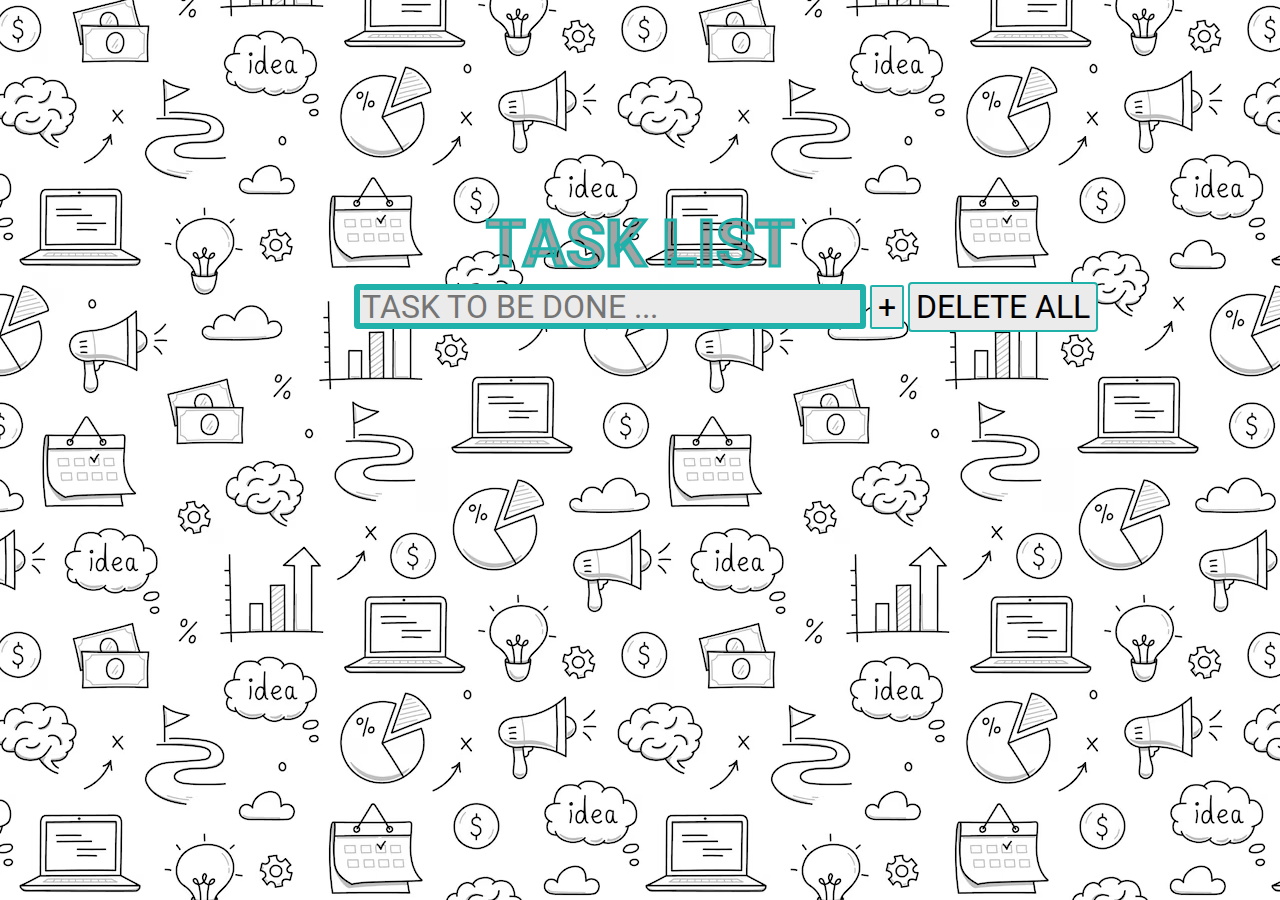
<file: index.html>
<!DOCTYPE html>
<html lang="en">
  <head>
    <meta charset="UTF-8" />
    <meta name="viewport" content="width=device-width, initial-scale=1.0" />
    <title>todoneg</title>
    <link rel="stylesheet" href="index.css" />
    <link rel="preconnect" href="https://fonts.googleapis.com" />
    <link rel="preconnect" href="https://fonts.gstatic.com" crossorigin />
    <link
      href="https://fonts.googleapis.com/css2?family=Inter:ital,opsz,wght@0,14..32,100..900;1,14..32,100..900&family=Montserrat:ital,wght@0,100..900;1,100..900&family=Roboto:ital,wght@0,100;0,300;0,400;0,500;0,700;0,900;1,100;1,300;1,400;1,500;1,700;1,900&display=swap"
      rel="stylesheet"
    />
    <link
      rel="stylesheet"
      href="https://fonts.googleapis.com/css2?family=Material+Symbols+Outlined:opsz,wght,FILL,GRAD@24,400,0,0"
    />
    <link
      rel="stylesheet"
      href="https://fonts.googleapis.com/css2?family=Material+Symbols+Outlined:opsz,wght,FILL,GRAD@24,400,0,0"
    />
  </head>
  <body id="background">
    <h1 id="title">Task list</h1>
    <div>
      <input id="taskwrite" type="text" placeholder="task to be done ..." />

      <button id="addtaskbutton" onclick="addtask()">+</button>
      <button id="deleteall" onclick="deleteAll()">delete all</button>
    </div>
    <section id="background"></section>
    <div id="tasks">
      <input id="check-box" type="checkbox" />
      <button id="delete" onclick="deleteone();">
        <span class="material-symbols-outlined"> delete </span>
      </button>
      <button id="edit" onclick="editone()">
        <span class="material-symbols-outlined">edit</span>
      </button>
    </div>

    <script>
      let tasks = [];
      function render() {
        const output = document.getElementById("tasks");
        output.innerHTML = "";

        for (let i = 0; i < tasks.length; i++) {
          output.innerHTML +=
            '<div id="task1" class="tasks"><input id="check-box" type="checkbox" /><button id="edit" onclick="editone(' +
            i +
            ')"><span id="editicon" class="material-symbols-outlined">edit</span></button><h2 id="text"> ' +
            tasks[i].name +
            '</h2><button id="delete" onclick="deleteone(' +
            i +
            ');"><span class="material-symbols-outlined"> delete </span></button></div>';
        }
        const checkboxes = document.querySelectorAll("#check-box");
        const textElements = document.querySelectorAll("#text");
        checkboxes.forEach((checkbox, index) => {
          checkbox.addEventListener("click", function () {
            const textElement = textElements[index];
            // Toggle the line-through style
            if (checkbox.checked) {
              textElement.style.textDecoration = "line-through";
            } else {
              textElement.style.textDecoration = "none";
            }
          });
        });
      }

      render();
      function addtask() {
        const name = taskwrite.value;
        tasks.push({ name: name, status: "todo" });
        render();
      }

      render();
      function deleteone(index) {
        let array = [];
        for (let i = 0; i < tasks.length; i++) {
          if (i != index) {
            array.push(tasks[i]);
          }
        }
        tasks = array;
        render();
      }
      function deleteAll() {
        tasks = [];
        console.log(tasks);
        render();
      }
      function editone(index) {
        let task1 = document.getElementById("tasks");
        let editname = prompt("editname");
        task1.children[index].children[2].innerText = editname;
      }

      render();
    </script>
  </body>
</html>
</file>
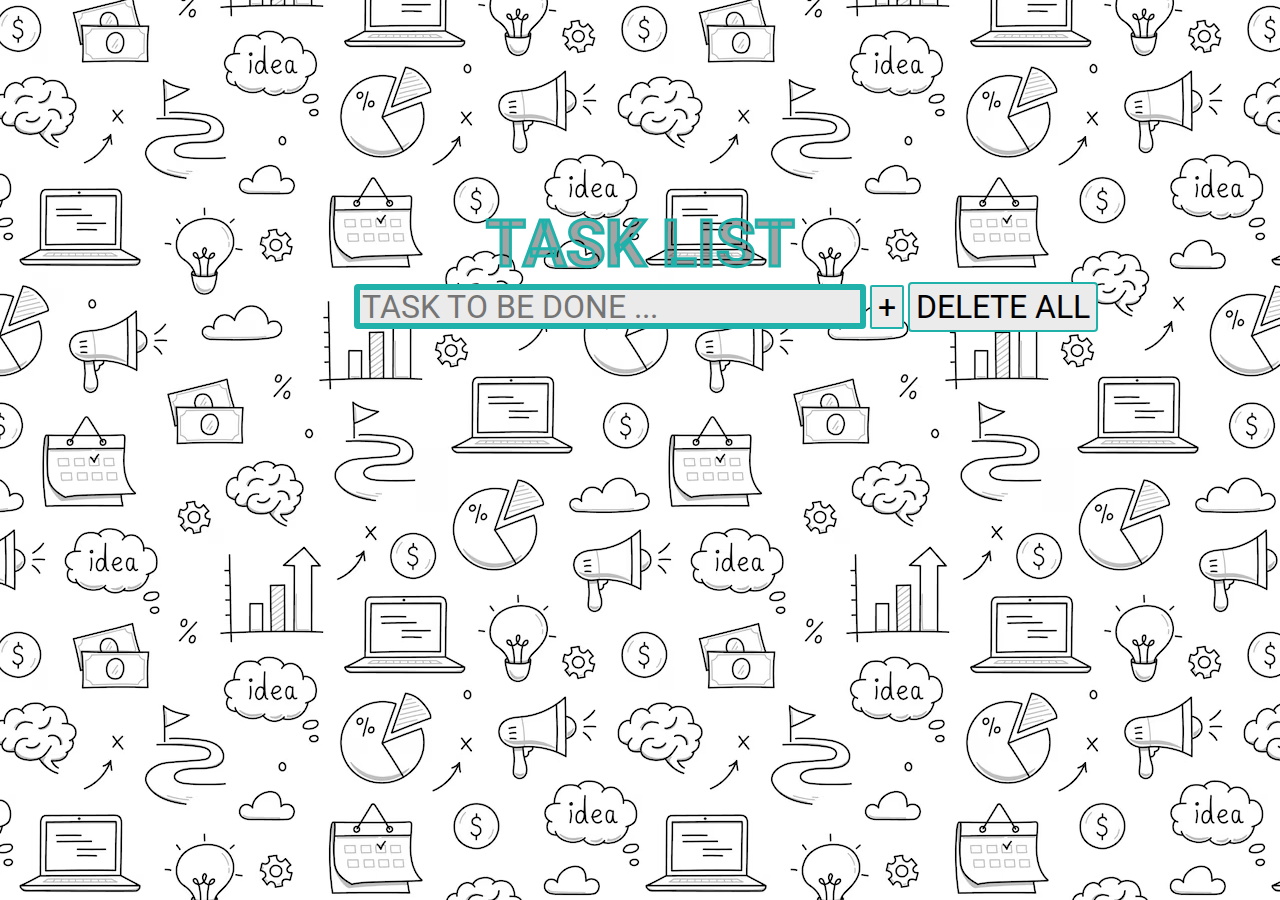
<file: start.html>
<!DOCTYPE html>
<html lang="en">
  <head>
    <meta charset="UTF-8" />
    <meta name="viewport" content="width=device-width, initial-scale=1.0" />
    <title>todoneg</title>
    <link rel="stylesheet" href="index.css" />
    <link rel="preconnect" href="https://fonts.googleapis.com" />
    <link rel="preconnect" href="https://fonts.gstatic.com" crossorigin />
    <link
      href="https://fonts.googleapis.com/css2?family=Inter:ital,opsz,wght@0,14..32,100..900;1,14..32,100..900&family=Montserrat:ital,wght@0,100..900;1,100..900&family=Roboto:ital,wght@0,100;0,300;0,400;0,500;0,700;0,900;1,100;1,300;1,400;1,500;1,700;1,900&display=swap"
      rel="stylesheet"
    />
    <link
      rel="stylesheet"
      href="https://fonts.googleapis.com/css2?family=Material+Symbols+Outlined:opsz,wght,FILL,GRAD@24,400,0,0"
    />
    <link
      rel="stylesheet"
      href="https://fonts.googleapis.com/css2?family=Material+Symbols+Outlined:opsz,wght,FILL,GRAD@24,400,0,0"
    />
  </head>
  <body id="background">
    <h1 id="title">Task list</h1>
    <div>
      <input id="taskwrite" type="text" placeholder="task to be done ..." />

      <button id="addtaskbutton" onclick="addtask()">+</button>
      <button id="deleteall" onclick="deleteAll()">delete all</button>
    </div>
    <section id="background"></section>
    <div id="tasks">
      <input id="check-box" type="checkbox" />
      <button id="delete" onclick="deleteone();">
        <span class="material-symbols-outlined"> delete </span>
      </button>
      <button id="edit" onclick="editone()">
        <span class="material-symbols-outlined">edit</span>
      </button>
    </div>

    <script>
      let tasks = [];
      function render() {
        const output = document.getElementById("tasks");
        output.innerHTML = "";
        

        for (let i = 0; i < tasks.length; i++) {
          output.innerHTML +=
          '<div class="tasks"><input id="check-box" type="checkbox" /><button id="edit" onclick="editone(' +
            i +
            ')"><span id="editicon" class="material-symbols-outlined">edit</span></button><h2 id="text"> ' +
              tasks[i].name +
              '</h2><button id="delete" onclick="deleteone(' +
              i +
              ');"><span class="material-symbols-outlined"> delete </span></button></div>';
              
              
              
              
              
              
              
            }
            const checkboxes = document.querySelectorAll("#check-box");
            const textElements = document.querySelectorAll("#text");
            checkboxes.forEach((checkbox, index) => {
              checkbox.addEventListener("click", function () {
                const textElement = textElements[index];
                // Toggle the line-through style
                if (checkbox.checked) {
                  textElement.style.textDecoration = "line-through";
                } else {
                  textElement.style.textDecoration = "none";
                }
              });
            });
          }
          
        
        render();
      function addtask() {
        const name = taskwrite.value;
        tasks.push({ name: name, status: "todo" });
        render();
      }

      render();
      function deleteone(index) {
        let array = [];
        for (let i = 0; i < tasks.length; i++) {
          if (i != index) {
            array.push(tasks[i]);
          }
        }
        tasks = array;
        render();
      }
      function deleteAll() {
        tasks = [];
        console.log(tasks);
        render();
      }
      function editone(index) {
        let task1 = document.getElementById("tasks");
        let editname = prompt("editname");
        task1.children[index].children[2].innerText = editname;
      }

      render();
    </script>
  </body>
</html>
</file>
<file: index.css>
/*responsive*/
@media screen and (max-width: 930px) {
  #deleteall {
    display: none;
  }
}
@media screen and (max-width: 800px) {
  #addtaskbutton {
    font-size: 1;
    border-radius: 20px;
  }
}
@media screen and (max-width: 400px) {
  #text {
    font-size: 12px;
  }
  #title {
    font-size: 20px;
  }
  #taskwrite {
    margin-left: 1rem;
  }
}
* {
  font-family: "Roboto", serif;
  box-sizing: border-box;
}
#background {
  background-image: url(business-idea-doodle-seamless-pattern-background-business-success-creative-idea-concept-doodle-drawn-sketch-style-pattern-with-lightbulb-megaphone-calendar-element-vector_253081-1622.avif);
}
#modal {
  position: fixed;
  top: 0;
}
.tasks {
  border: 2px solid lightseagreen;
  border-radius: 4px;
  height: 5vh;
  width: fit-content;
  background-color: white;
  border: 6px solid light;

  color: black;
  margin: auto auto;
  margin-top: 2vh;
  font-size: 2rem;
  display: flex;

  align-items: center;
}
#addtaskbutton {
  width: fit-content;
  height: fit-content;
  background-color: rgb(235, 235, 235);
  color: black;
  font-size: 2rem;
  border-radius: 2px;
  border: 2px solid lightseagreen;
}
#addtaskbutton:hover {
  transition: 0.5s;
  transform: scale(0.9);
  color: rgb(151, 148, 148);
  border-color: rgba(0, 183, 255, 0.574);
}
#title {
  color: rgba(0, 0, 0, 0.359);
  font-size: 4rem;
  width: fit-content;
  margin: auto;
  margin-top: 23vh;
  text-transform: uppercase;
  -webkit-text-stroke: 3px lightseagreen;
}
#taskwrite {
  width: 40vw;
  height: 5vh;
  background-color: rgb(235, 235, 235);
  color: black;
  font-size: 2rem;
  border-radius: 4px;
  border: 6px solid lightseagreen;
  margin-left: 27vw;
  text-transform: uppercase;
}
#deletetask {
  width: 5vw;
  height: 5vh;
  background-color: darkgray;
  color: black;
  font-size: 3rem;
  border-radius: 50px;
}
#delete {
  width: fit-content;
  height: fit-content;
  background-color: white;
  border: 2px solid lightseagreen;
  color: black;
  font-size: 3rem;
  display: flex;
  justify-content: center;
  margin-left: 12vw;
}
#delete:hover {
  transform: scale(0.9);
}
#edit {
  width: fit-content;
  height: fit-content;
  background-color: white;
  color: black;
  font-size: 3rem;
  border: 2px solid lightseagreen;
  display: flex;
  justify-content: center;
}
#deleteall {
  width: fit-content;
  height: 5.5vh;
  background-color: rgb(235, 235, 235);
  color: black;
  font-size: 2rem;
  border-radius: 4px;
  border: 2px solid lightseagreen;
  text-transform: uppercase;
}
#deleteall:hover {
  transition: 0.5s;
  transform: scale(0.9);
  color: rgb(151, 148, 148);
  border-color: rgba(0, 183, 255, 0.574);
}
#text {
  font-size: 2rem;
  color: rgba(1, 1, 1, 0.739);
  text-transform: uppercase;
}
#check-box {
  width: 60px;
  height: 30px;
}
#task1 {
  width: fit-content;
}
</file>
